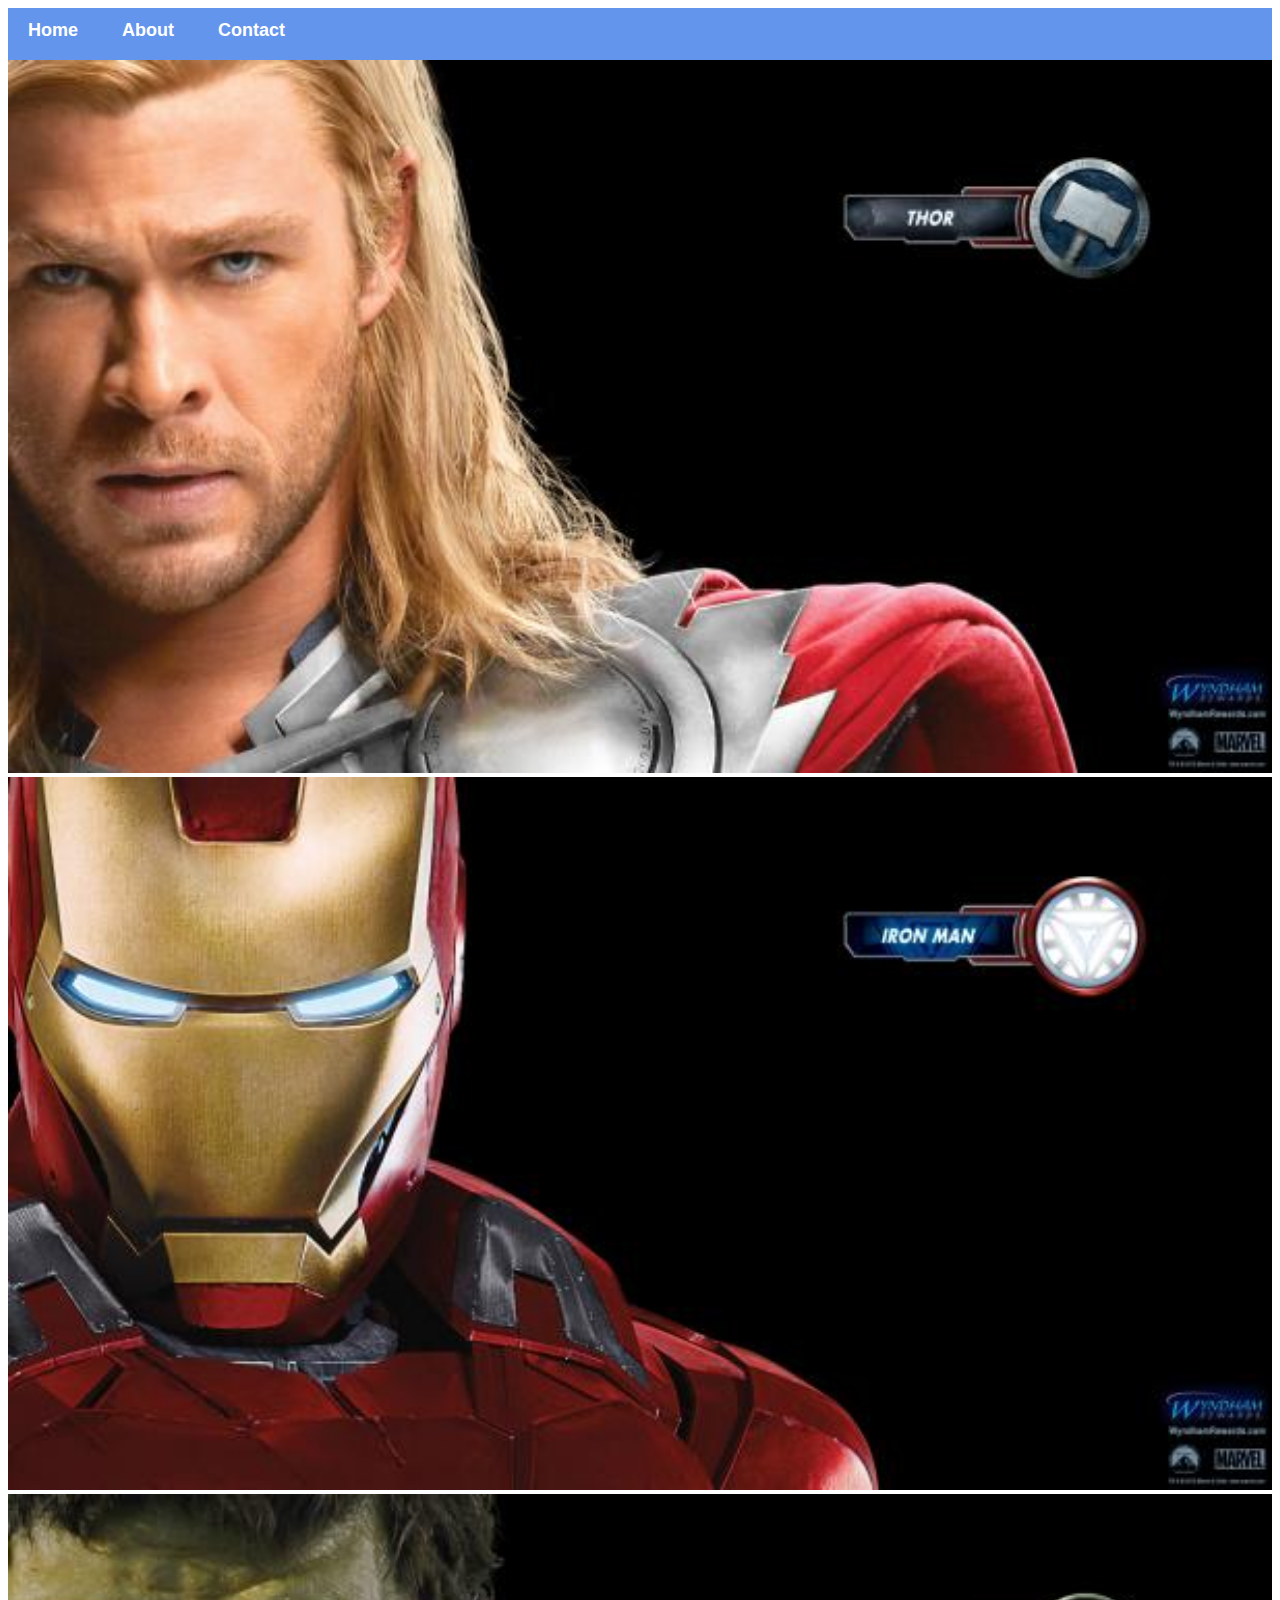
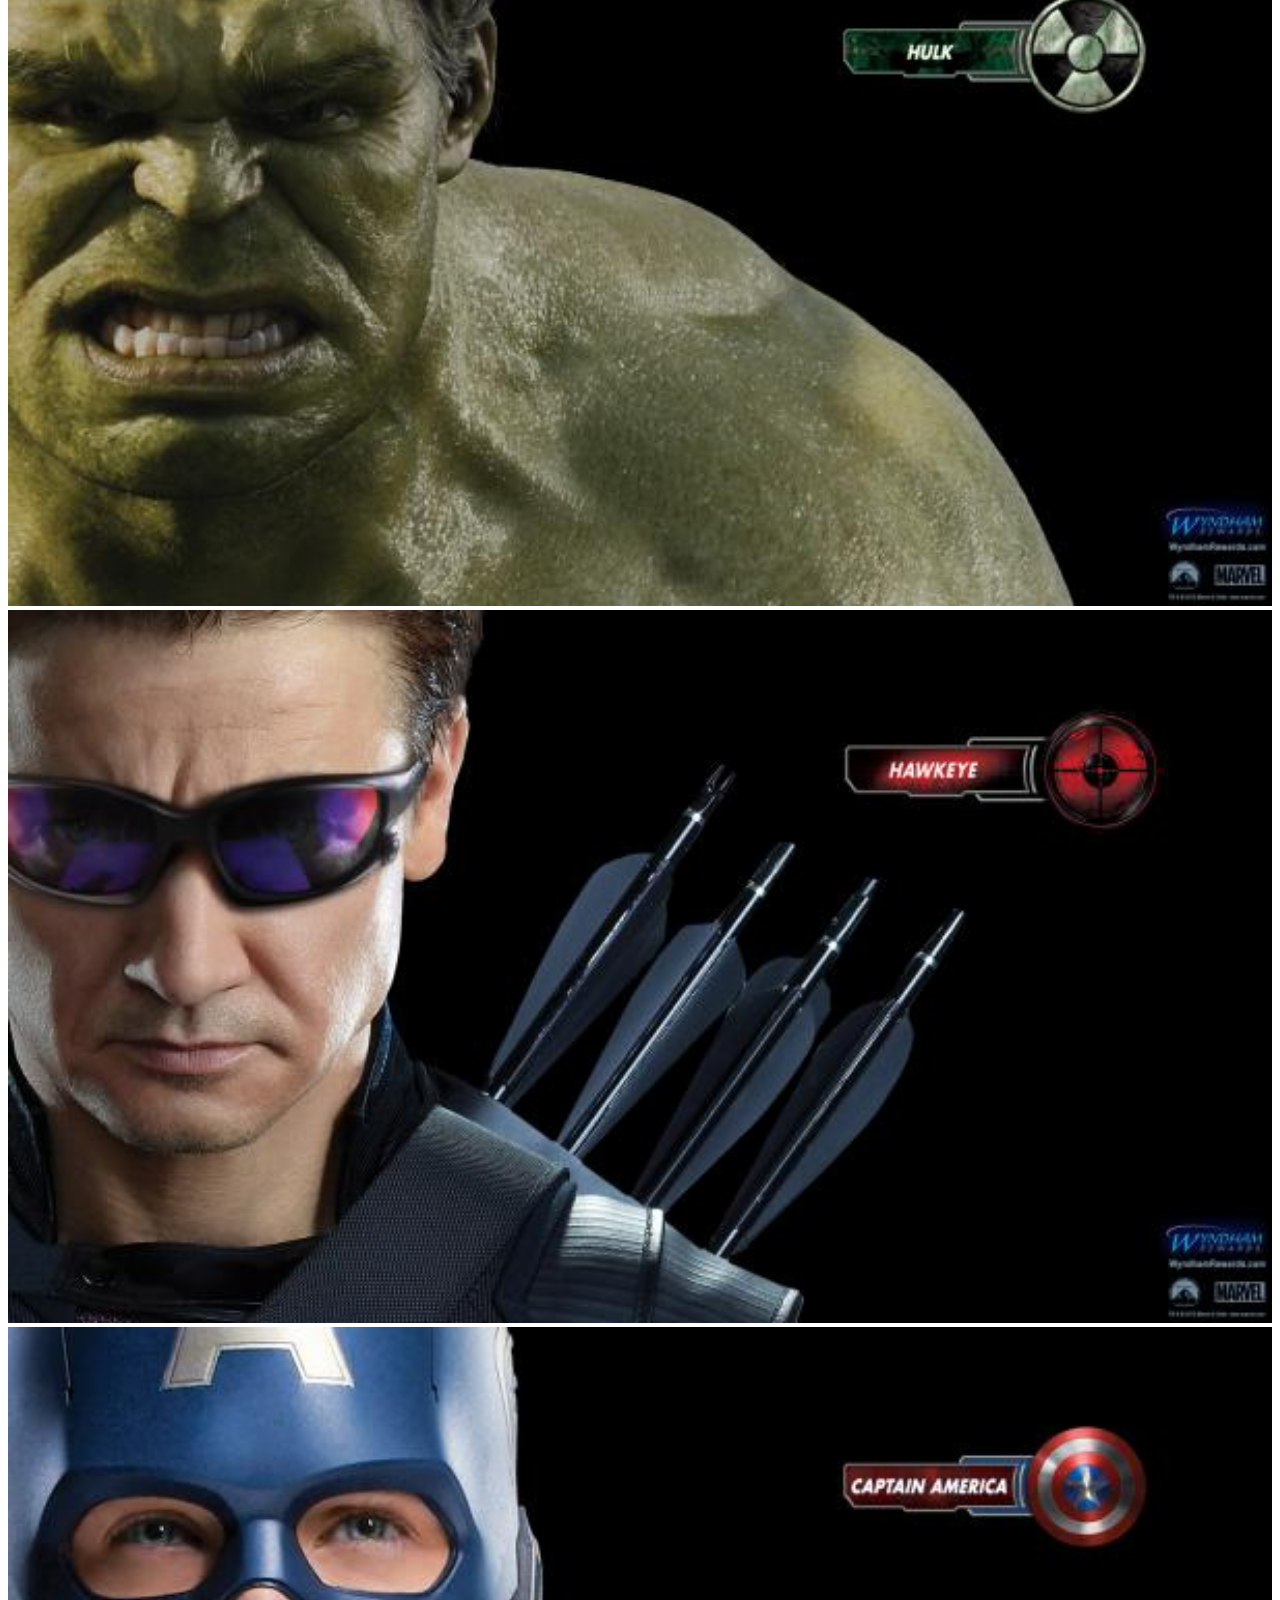
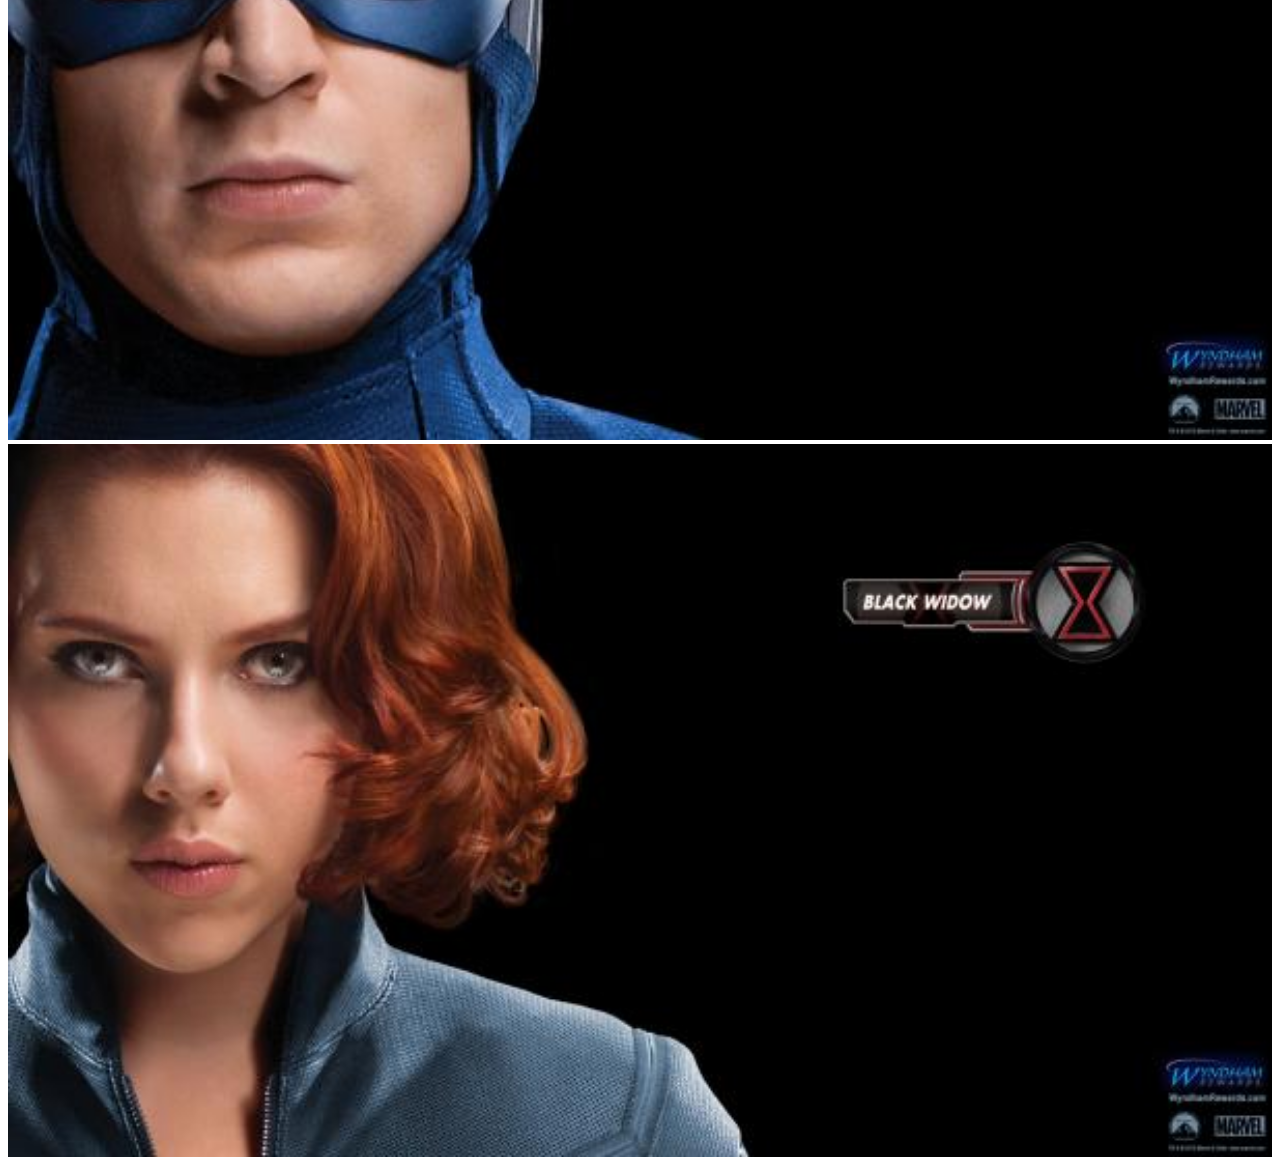
<file: index.html>
<!DOCTYPE html>
<html>
      <head>
            <meta charset="utf-8">
            <link rel="stylesheet" href="style.css">
      </head>
      <body>
          <div id="menu">
              <a href="index.html">Home</a>
              <a href="about.html">About</a>
              <a href="contact.html">Contact</a>
          </div>
           <div class="gallery">
               <a href="avenger-1.html"><img src="images/avengers_01.jpg"/></a>
               <a href="avenger-2.html"><img src="images/avengers_02.jpg"/></a>
               <a href="avenger-3.html"><img src="images/avengers_03.jpg"/></a>
               <a href="avenger-4.html"><img src="images/avengers_04.jpg"/></a>
               <a href="avenger-5.html"><img src="images/avengers_05.jpg"/></a>
               <a href="avenger-6.html"><img src="images/avengers_06.jpg"/></a>
           </div>
      </body>
</html>
</file>
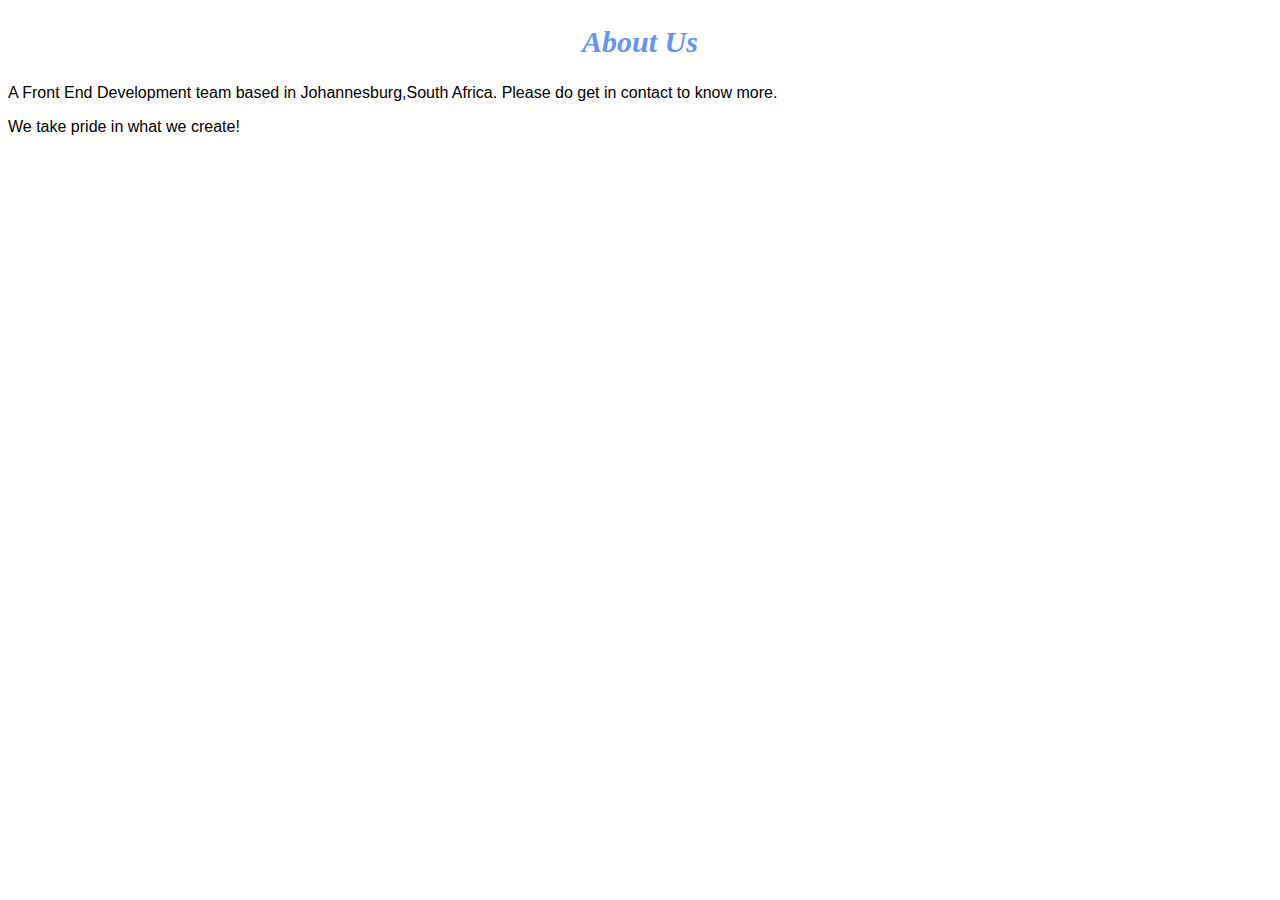
<file: about.html>
<!DOCTYPE html>
<html>
      <head>
          <link rel="stylesheet" href="style.css">
      </head>
      <body>
          <h2>About Us</h2>
           <p>A Front End Development team based in Johannesburg,South Africa.    Please do get in contact to know more.</p>
           <p>We take pride in what we create!</p>
          
      </body>
</html>
</file>
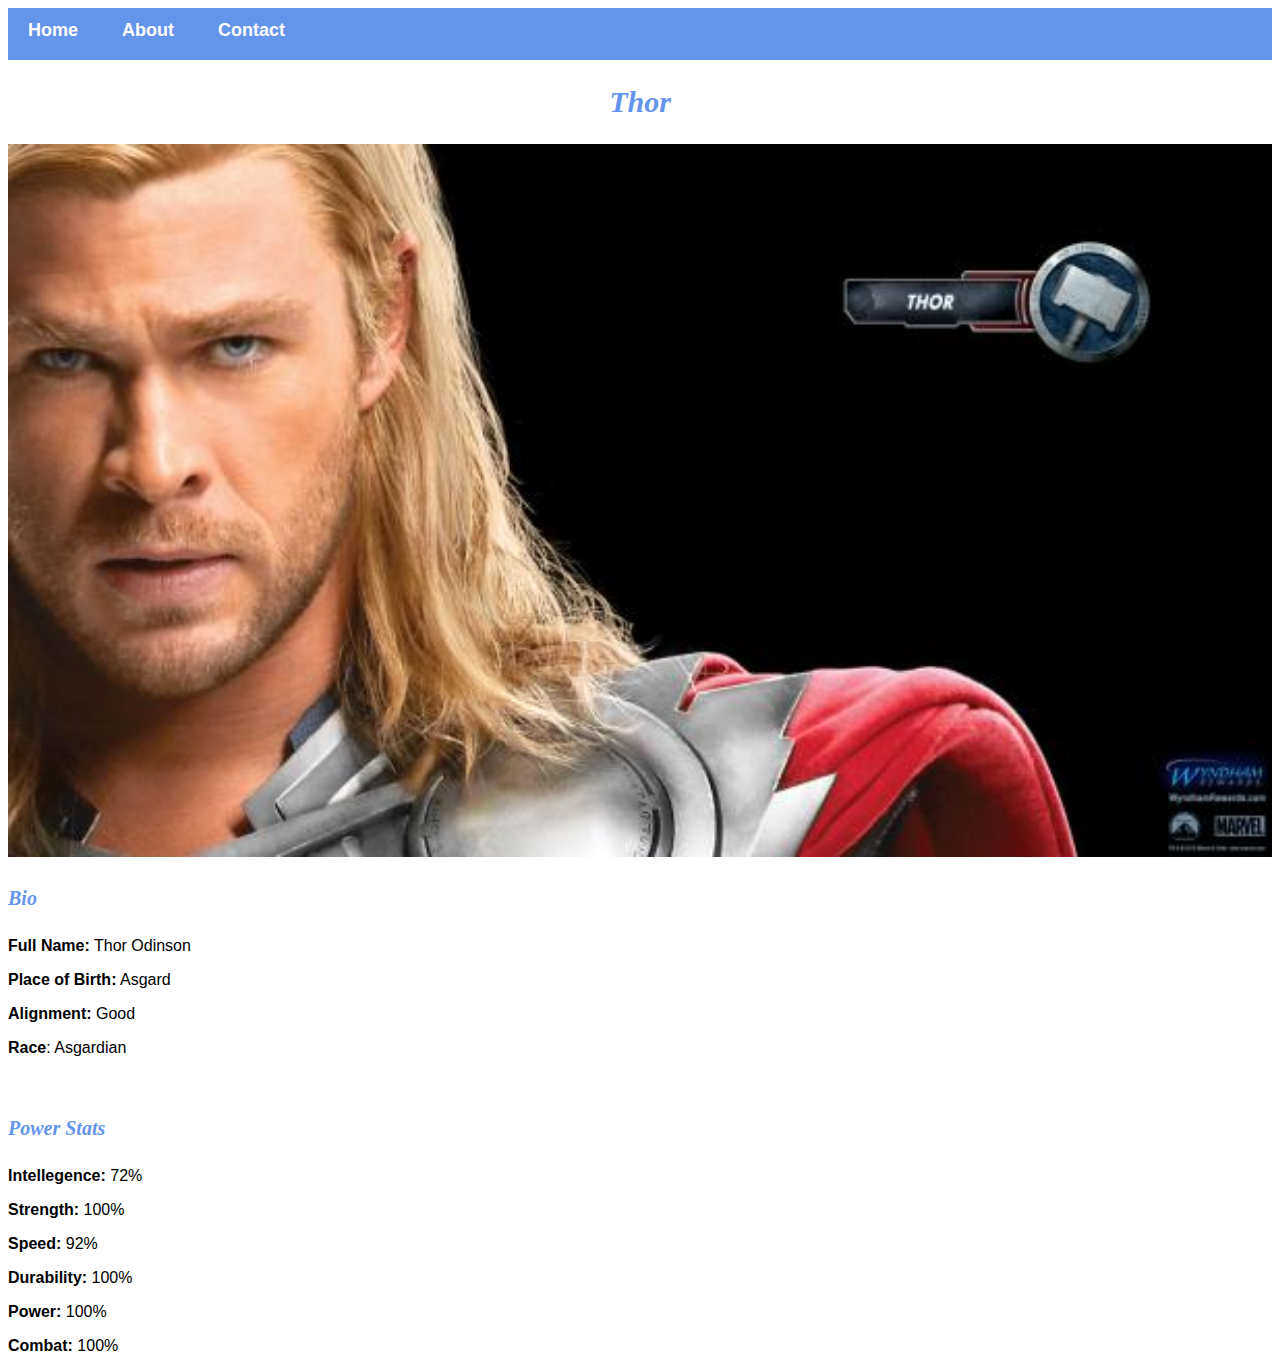
<file: avenger-1.html>
<!DOCTYPE html>
<html>
      <head>
            <link rel="stylesheet" href="style.css">
      </head>
      <body>
          <div id="menu">
              <a href="#">Home</a>
              <a href="about.html">About</a>
              <a href="contact.html">Contact</a>
          </div>
           
          <h2>Thor</h2>
           <div class="gallery">
                <img src="images/avengers_01.jpg"/>
           </div>
               <h4>Bio</h4>
               <p><b>Full Name:</b> Thor Odinson</p>
               <p><b>Place of Birth:</b> Asgard</p>
               <p><b>Alignment:</b> Good</p>
               <p><b>Race</b>: Asgardian</p>
          
               <br/>
          
               <h4>Power Stats</h4>
               <p><b>Intellegence:</b> 72%</p>
               <p><b>Strength:</b> 100%</p>
               <p><b>Speed:</b> 92%</p>
               <p><b>Durability:</b> 100%</p>
               <p><b>Power:</b> 100%</p>
               <p><b>Combat:</b> 100%</p>
      </body>
</html>
</file>
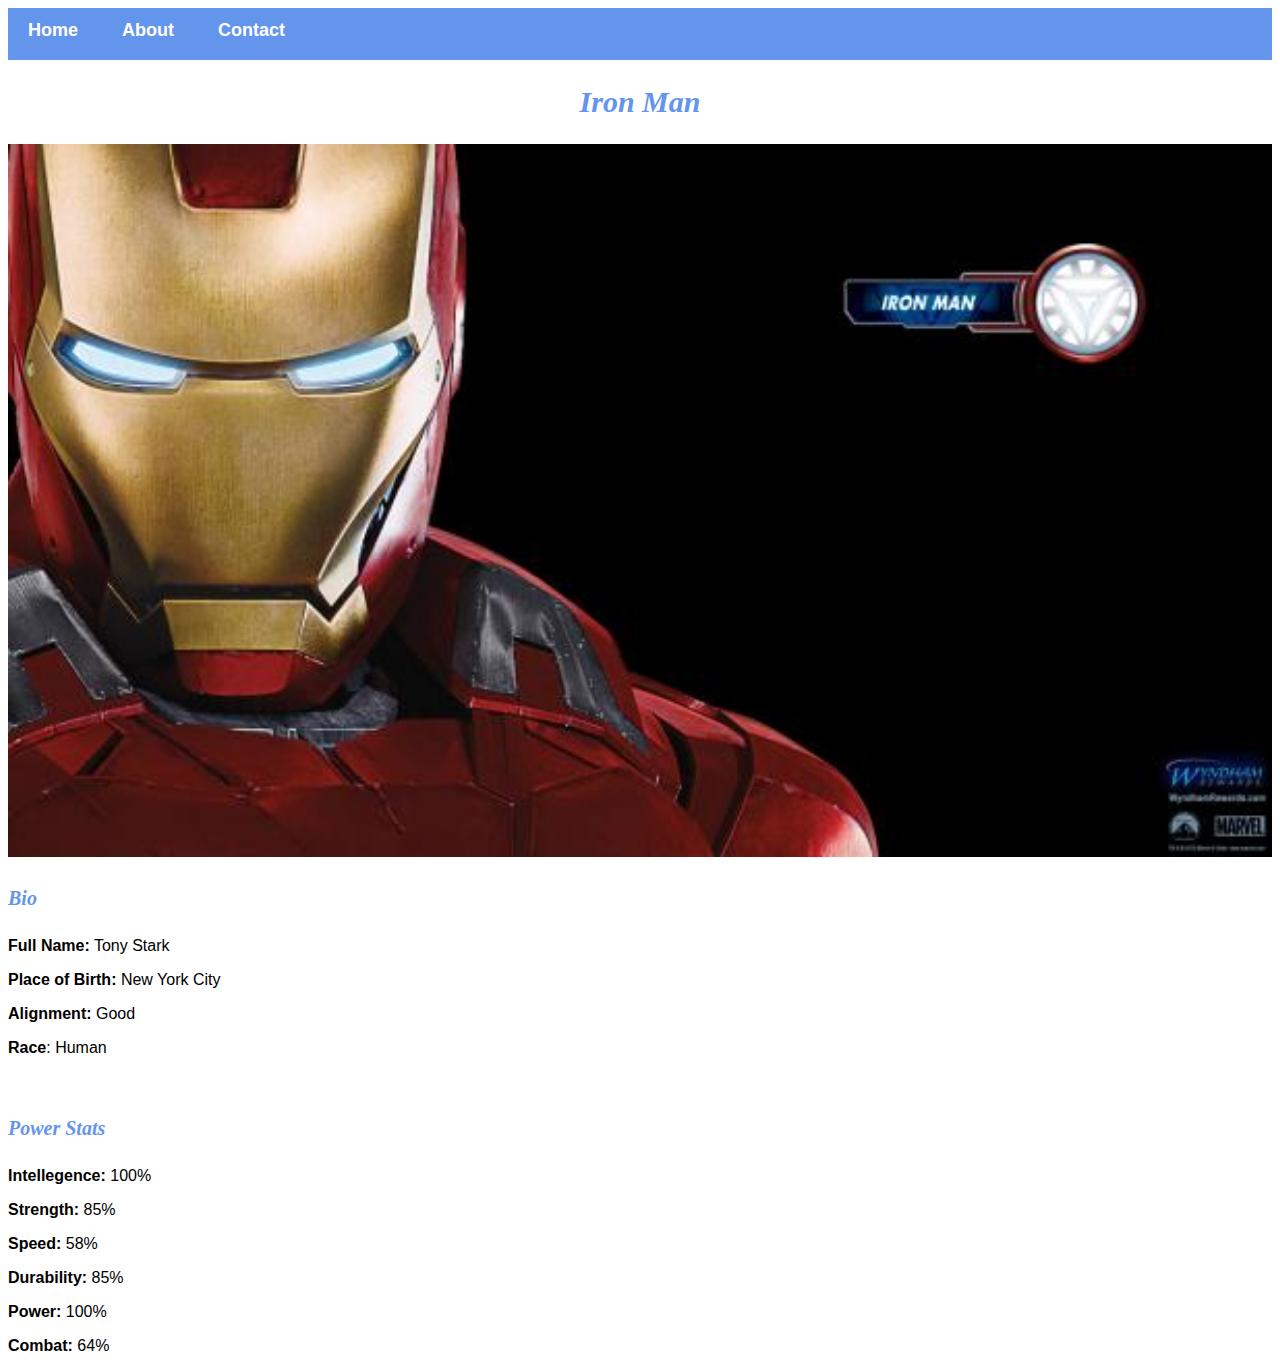
<file: avenger-2.html>
<!DOCTYPE html>
<html>
      <head>
            <link rel="stylesheet" href="style.css">
      </head>
      <body>
          <div id="menu">
              <a href="#">Home</a>
              <a href="about.html">About</a>
              <a href="contact.html">Contact</a>
          </div>
           
          <h2>Iron Man</h2>
           <div class="gallery">
                <img src="images/avengers_02.jpg"/>
           </div>
           <h4>Bio</h4>
           <p><b>Full Name:</b> Tony Stark</p>
           <p><b>Place of Birth:</b> New York City</p>
           <p><b>Alignment:</b> Good</p>
           <p><b>Race</b>: Human</p>
           <br/>
           <h4>Power Stats</h4>
           <p><b>Intellegence:</b> 100%</p>
           <p><b>Strength:</b> 85%</p>
           <p><b>Speed:</b> 58%</p>
           <p><b>Durability:</b> 85%</p>
           <p><b>Power:</b> 100%</p>
           <p><b>Combat:</b> 64%</p>
      </body>
</html>
</file>
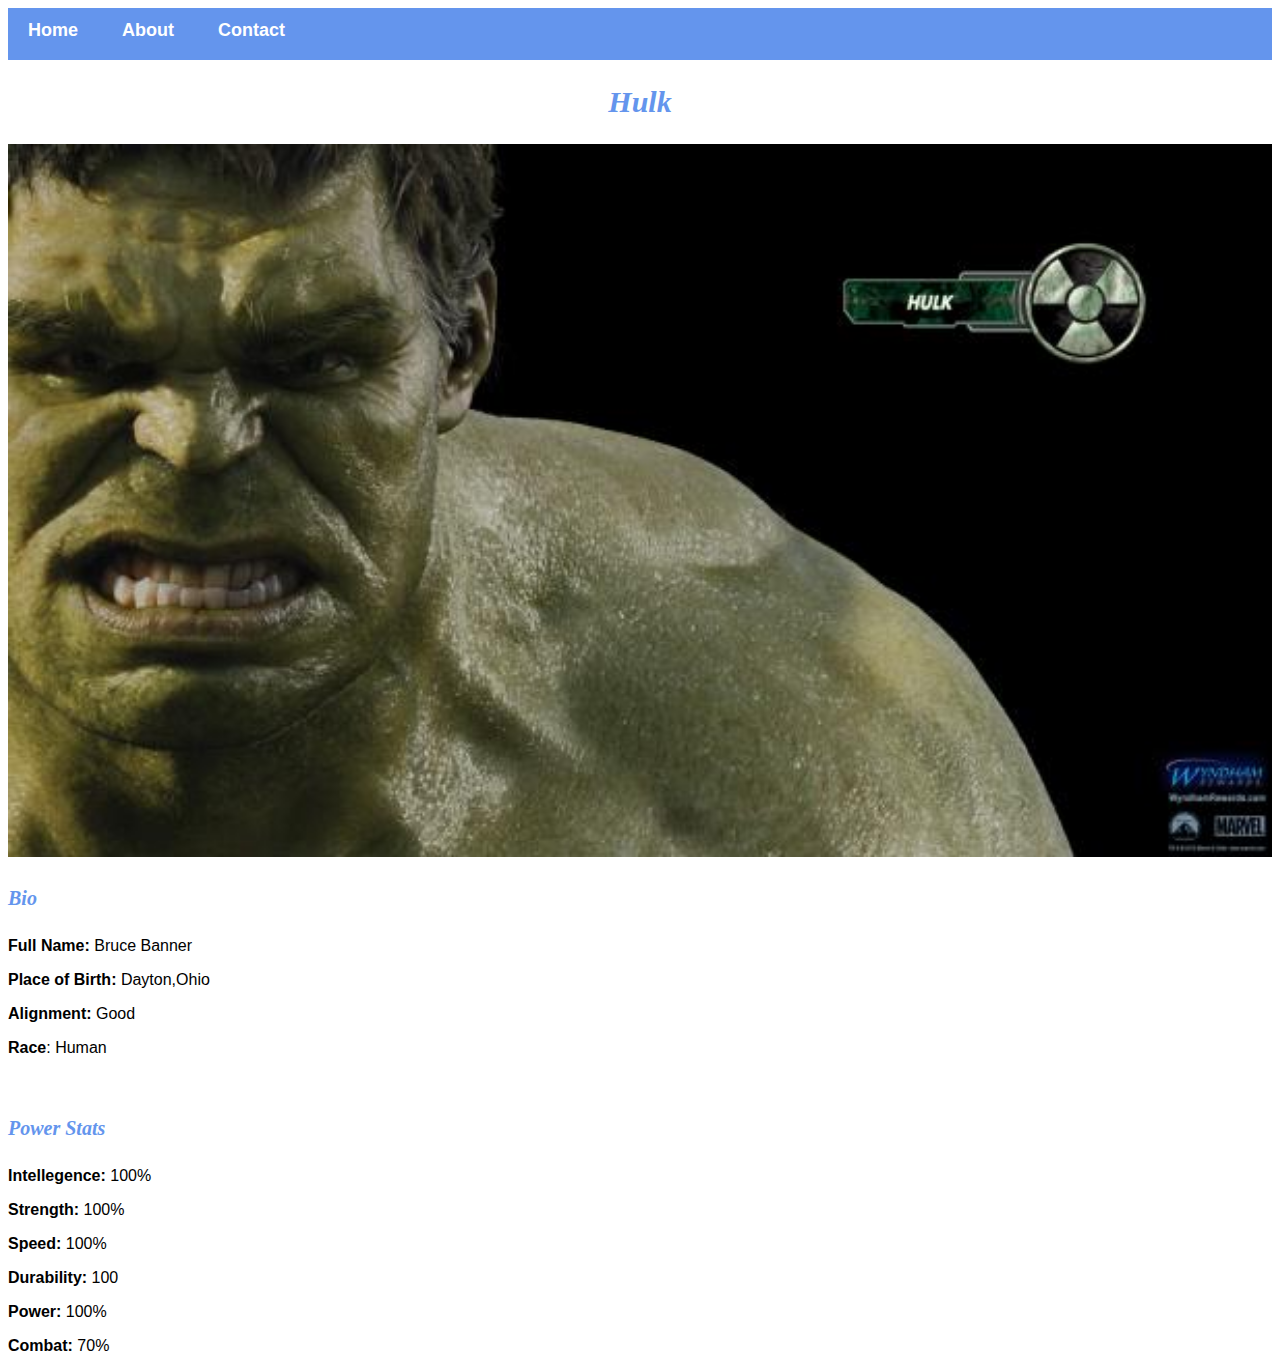
<file: avenger-3.html>
<!DOCTYPE html>
<html>
      <head>
            <link rel="stylesheet" href="style.css">
      </head>
      <body>
          <div id="menu">
              <a href="#">Home</a>
              <a href="about.html">About</a>
              <a href="contact.html">Contact</a>
          </div>
          <h2>Hulk</h2>
           <div class="gallery">
                <img src="images/avengers_03.jpg"/>
           </div>
           <h4>Bio</h4>
           <p><b>Full Name:</b> Bruce Banner</p>
           <p><b>Place of Birth:</b> Dayton,Ohio</p>
           <p><b>Alignment:</b> Good</p>
           <p><b>Race</b>: Human</p>
           <br/>
           <h4>Power Stats</h4>
           <p><b>Intellegence:</b> 100%</p>
           <p><b>Strength:</b> 100%</p>
           <p><b>Speed:</b> 100%</p>
           <p><b>Durability:</b> 100</p>
           <p><b>Power:</b> 100%</p>
           <p><b>Combat:</b> 70%</p>
      </body>
</html>
</file>
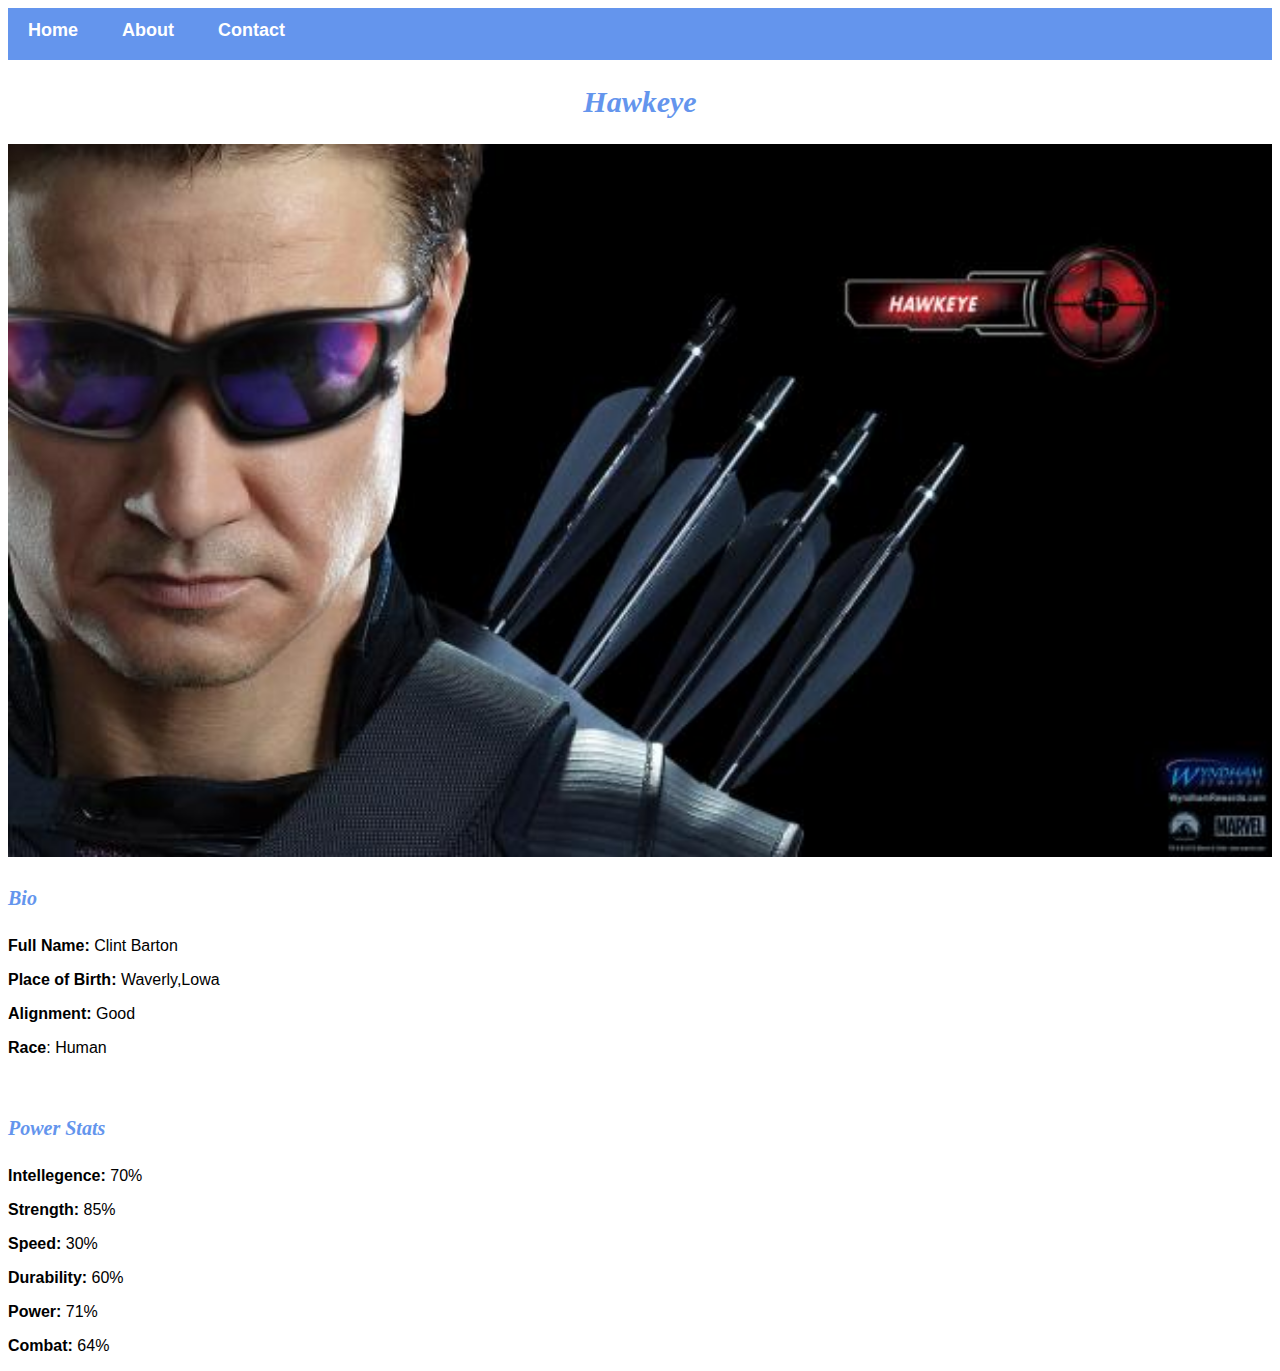
<file: avenger-4.html>
<!DOCTYPE html>
<html>
      <head>
            <link rel="stylesheet" href="style.css">
      </head>
      <body>
          <div id="menu">
              <a href="#">Home</a>
              <a href="about.html">About</a>
              <a href="contact.html">Contact</a>
          </div>
          <h2>Hawkeye</h2>
           <div class="gallery">
                <img src="images/avengers_04.jpg"/>
           </div>
           <h4>Bio</h4>
           <p><b>Full Name:</b> Clint Barton</p>
           <p><b>Place of Birth:</b> Waverly,Lowa</p>
           <p><b>Alignment:</b> Good</p>
           <p><b>Race</b>: Human</p>
           <br/>
           <h4>Power Stats</h4>
           <p><b>Intellegence:</b> 70%</p>
           <p><b>Strength:</b> 85%</p>
           <p><b>Speed:</b> 30%</p>
           <p><b>Durability:</b> 60%</p>
           <p><b>Power:</b> 71%</p>
           <p><b>Combat:</b> 64%</p>
      </body>
</html>
</file>
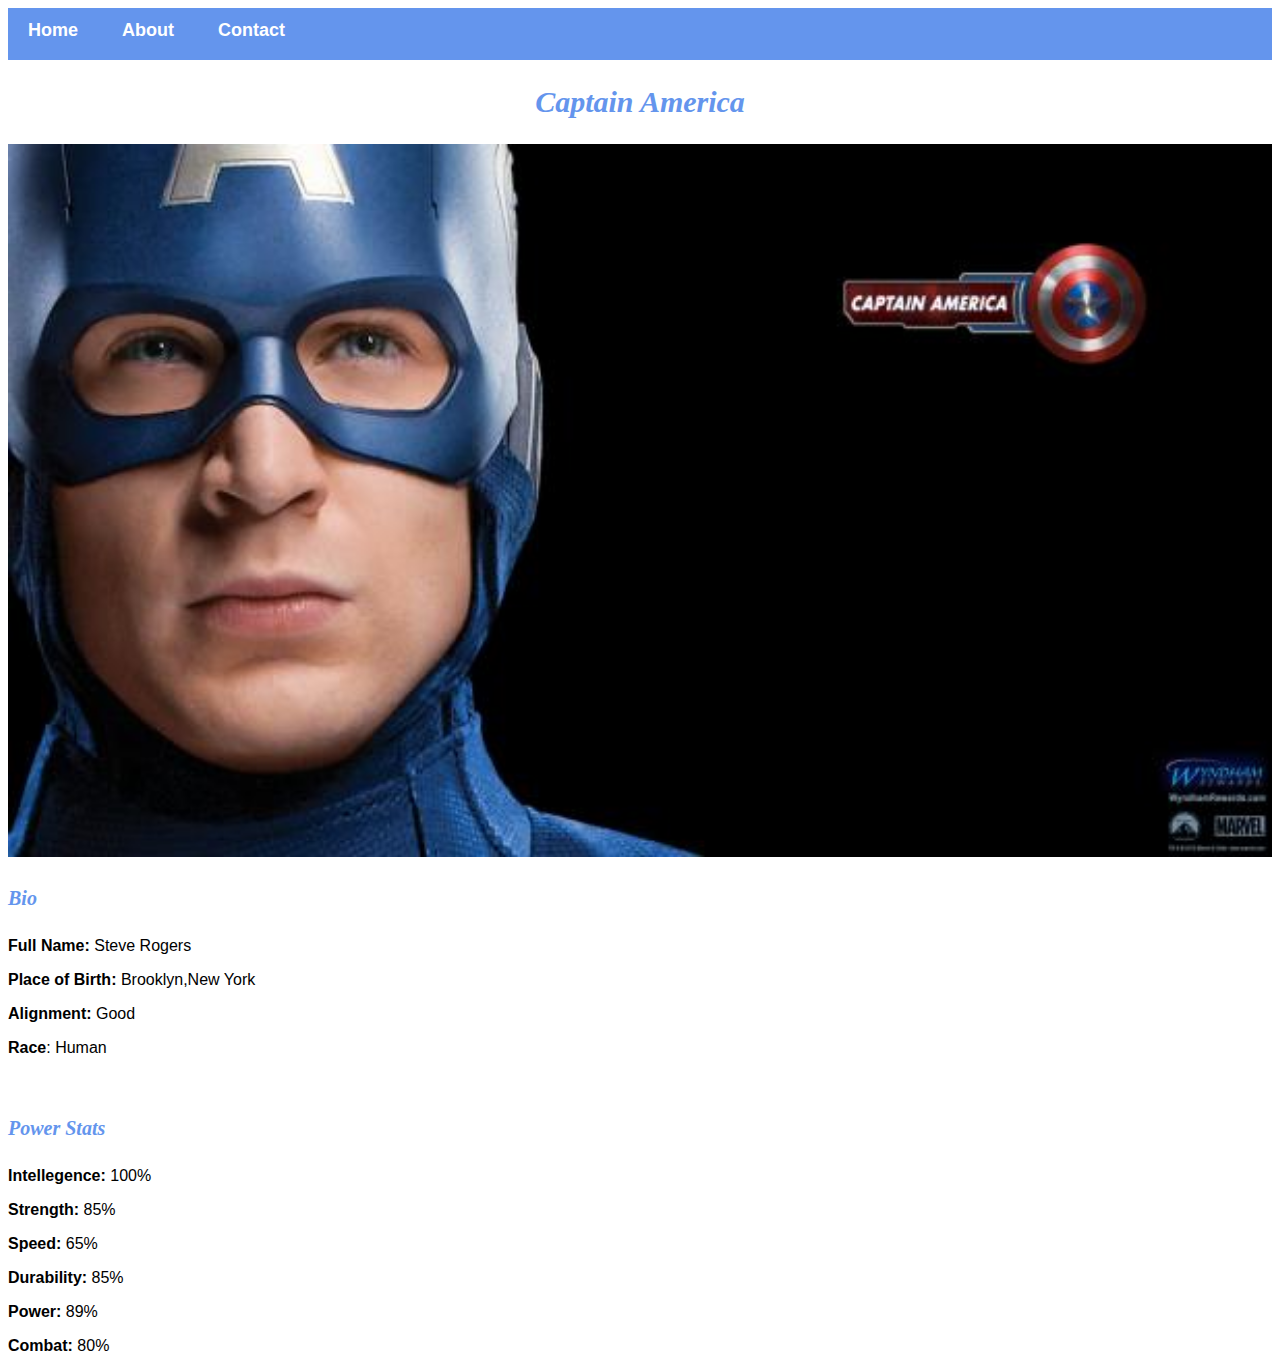
<file: avenger-5.html>
<!DOCTYPE html>
<html>
      <head>
            <link rel="stylesheet" href="style.css">
      </head>
      <body>
          <div id="menu">
              <a href="#">Home</a>
              <a href="about.html">About</a>
              <a href="contact.html">Contact</a>
          </div>
          <h2>Captain America</h2>
           <div class="gallery">
                <img src="images/avengers_05.jpg"/>
           </div>
           <h4>Bio</h4>
           <p><b>Full Name:</b> Steve Rogers</p>
           <p><b>Place of Birth:</b> Brooklyn,New York</p>
           <p><b>Alignment:</b> Good</p>
           <p><b>Race</b>: Human</p>
           <br/>
           <h4>Power Stats</h4>
           <p><b>Intellegence:</b> 100%</p>
           <p><b>Strength:</b> 85%</p>
           <p><b>Speed:</b> 65%</p>
           <p><b>Durability:</b> 85%</p>
           <p><b>Power:</b> 89%</p>
           <p><b>Combat:</b> 80%</p>
      </body>
</html>
</file>
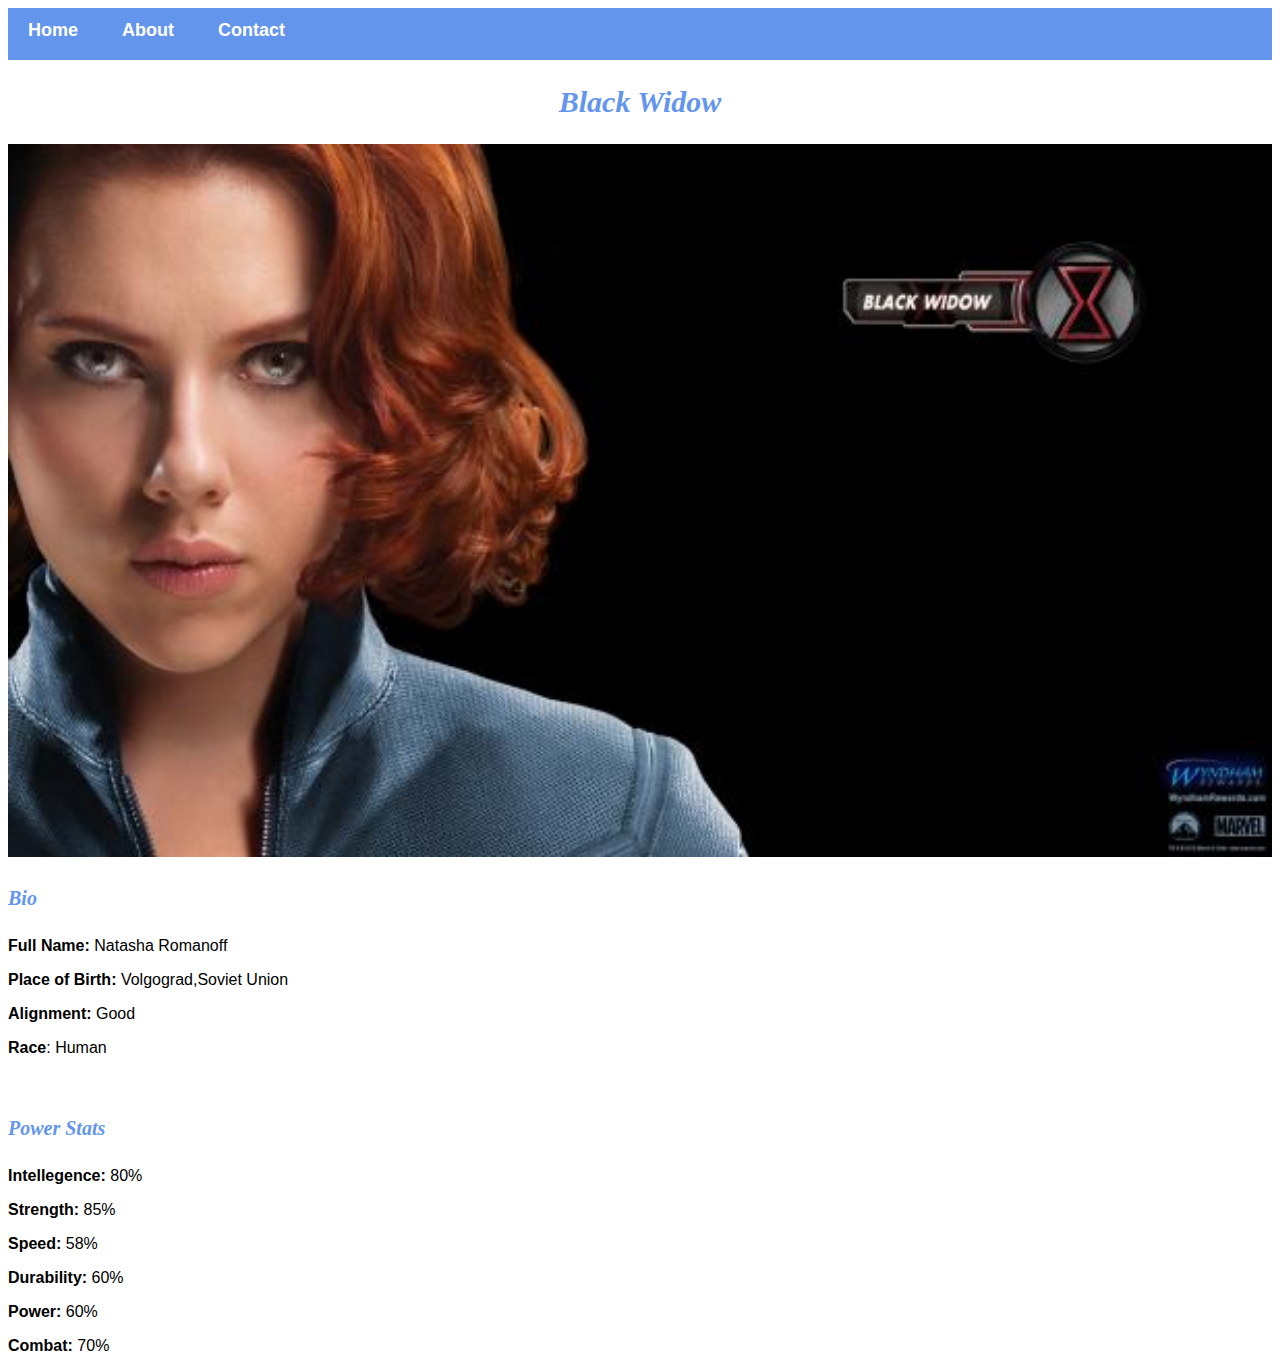
<file: avenger-6.html>
<!DOCTYPE html>
<html>
      <head>
            <link rel="stylesheet" href="style.css">
      </head>
      <body>
          <div id="menu">
              <a href="#">Home</a>
              <a href="about.html">About</a>
              <a href="contact.html">Contact</a>
          </div>
          <h2>Black Widow</h2>
           <div class="gallery">
                <img src="images/avengers_06.jpg"/>
           </div>
           <h4>Bio</h4>
           <p><b>Full Name:</b> Natasha Romanoff</p>
           <p><b>Place of Birth:</b> Volgograd,Soviet Union</p>
           <p><b>Alignment:</b> Good</p>
           <p><b>Race</b>: Human</p>
           <br/>
           <h4>Power Stats</h4>
           <p><b>Intellegence:</b> 80%</p>
           <p><b>Strength:</b> 85%</p>
           <p><b>Speed:</b> 58%</p>
           <p><b>Durability:</b> 60%</p>
           <p><b>Power:</b> 60%</p>
           <p><b>Combat:</b> 70%</p>
      </body>
</html>
</file>
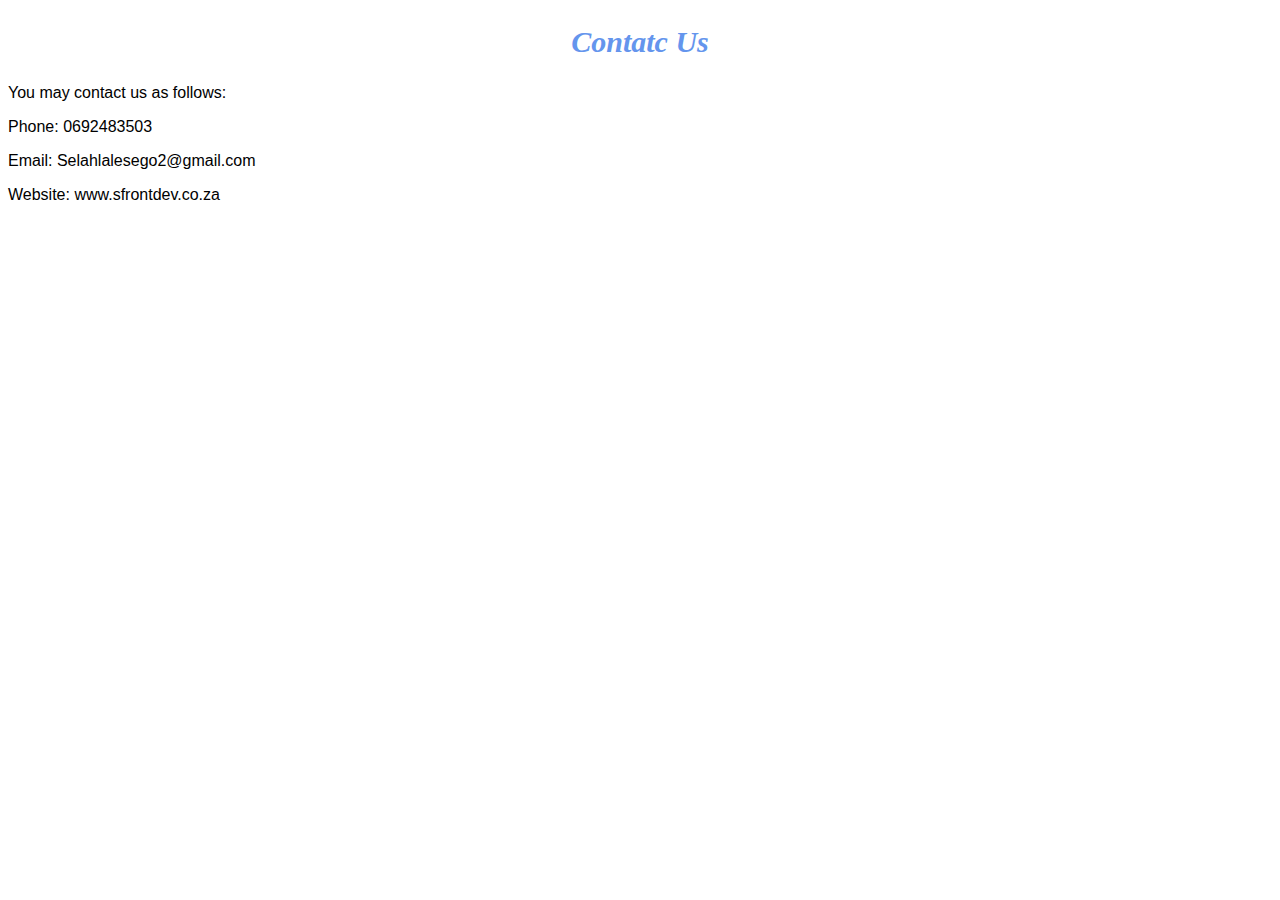
<file: contact.html>
<!DOCTYPE html>
<html>
      <head>
          <link rel="stylesheet" href="style.css">
      </head>
      <body>
          <h2>Contatc Us</h2>
           <p>You may contact us as follows:</p>
           <p>Phone: 0692483503</p>
           <p>Email: Selahlalesego2@gmail.com</p>
           <p>Website: www.sfrontdev.co.za</p>
      </body>
</html>
</file>
<file: style.css>
.gallery img{
    width:100%
}

h2{
    font-family: Impact,fantasy;
    text-align: center;
    font-size: 30px;
    color: cornflowerblue;
    font-style: italic;
}

h4{
    font-family: Impact, fantasy;
    font-size: 20px;
    font-style: italic;
    color: cornflowerblue;
}

p{
    font-family: Helvetica, sans-serif;
}

#menu{
      width:100%;
      height:40px;
      background-color: cornflowerblue;
      padding-top: 12px;
}

#menu a{
      color:#ffffff;
      font-family: Helvetica, sans-serif;
      font-size: 18px;
      text-decoration:none;
      font-weight: 800;
      
      padding-left: 20px;
      padding-right: 20px;
}

#menu a:hover{
       color: #5077bd;
}
</file>
